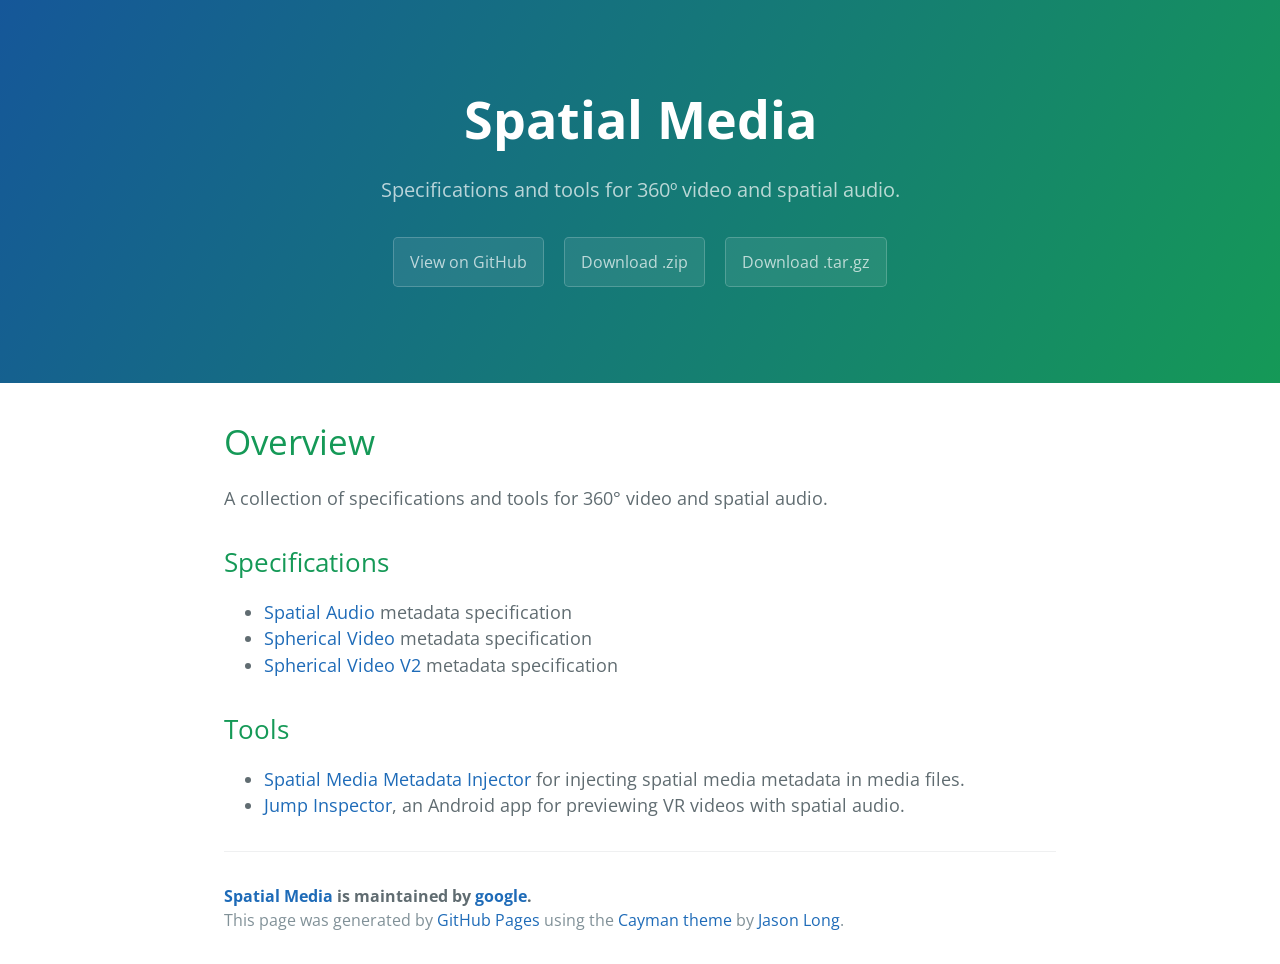
<file: index.html>
<!DOCTYPE html>
<html lang="en-us">
  <head>
    <meta charset="UTF-8">
    <title>Spatial Media by google</title>
    <meta name="viewport" content="width=device-width, initial-scale=1">
    <link rel="stylesheet" type="text/css" href="stylesheets/normalize.css" media="screen">
    <link href='https://fonts.googleapis.com/css?family=Open+Sans:400,700' rel='stylesheet' type='text/css'>
    <link rel="stylesheet" type="text/css" href="stylesheets/stylesheet.css" media="screen">
    <link rel="stylesheet" type="text/css" href="stylesheets/github-light.css" media="screen">
  </head>
  <body>
    <section class="page-header">
      <h1 class="project-name">Spatial Media</h1>
      <h2 class="project-tagline">Specifications and tools for 360º video and spatial audio.</h2>
      <a href="https://github.com/google/spatial-media" class="btn">View on GitHub</a>
      <a href="https://github.com/google/spatial-media/zipball/master" class="btn">Download .zip</a>
      <a href="https://github.com/google/spatial-media/tarball/master" class="btn">Download .tar.gz</a>
    </section>

    <section class="main-content">
      <h1>
<a id="overview" class="anchor" href="#overview" aria-hidden="true"><span aria-hidden="true" class="octicon octicon-link"></span></a>Overview</h1>

<p>A collection of specifications and tools for 360° video and spatial audio.</p>

<h2>
<a id="specifications" class="anchor" href="#specifications" aria-hidden="true"><span aria-hidden="true" class="octicon octicon-link"></span></a>Specifications</h2>

<ul>
<li>
<a href="https://github.com/google/spatial-media/blob/master/docs/spatial-audio-rfc.md">Spatial Audio</a> metadata specification</li>
<li>
<a href="https://github.com/google/spatial-media/blob/master/docs/spherical-video-rfc.md">Spherical Video</a> metadata specification</li>
<li>
<a href="https://github.com/google/spatial-media/blob/master/docs/spherical-video-v2-rfc.md">Spherical Video V2</a> metadata specification</li>
</ul>

<h2>
<a id="tools" class="anchor" href="#tools" aria-hidden="true"><span aria-hidden="true" class="octicon octicon-link"></span></a>Tools</h2>

<ul>
<li>
<a href="https://github.com/google/spatial-media/releases/latest">Spatial Media Metadata Injector</a> for injecting spatial media metadata in media files.</li>
<li>
<a href="https://g.co/jump/inspector">Jump Inspector</a>, an Android app for previewing VR videos with spatial audio.</li>
</ul>

      <footer class="site-footer">
        <span class="site-footer-owner"><a href="https://github.com/google/spatial-media">Spatial Media</a> is maintained by <a href="https://github.com/google">google</a>.</span>

        <span class="site-footer-credits">This page was generated by <a href="https://pages.github.com">GitHub Pages</a> using the <a href="https://github.com/jasonlong/cayman-theme">Cayman theme</a> by <a href="https://twitter.com/jasonlong">Jason Long</a>.</span>
      </footer>

    </section>

  
  </body>
</html>
</file>
<file: stylesheets/stylesheet.css>
* {
  box-sizing: border-box; }

body {
  padding: 0;
  margin: 0;
  font-family: "Open Sans", "Helvetica Neue", Helvetica, Arial, sans-serif;
  font-size: 16px;
  line-height: 1.5;
  color: #606c71; }

a {
  color: #1e6bb8;
  text-decoration: none; }
  a:hover {
    text-decoration: underline; }

.btn {
  display: inline-block;
  margin-bottom: 1rem;
  color: rgba(255, 255, 255, 0.7);
  background-color: rgba(255, 255, 255, 0.08);
  border-color: rgba(255, 255, 255, 0.2);
  border-style: solid;
  border-width: 1px;
  border-radius: 0.3rem;
  transition: color 0.2s, background-color 0.2s, border-color 0.2s; }
  .btn + .btn {
    margin-left: 1rem; }

.btn:hover {
  color: rgba(255, 255, 255, 0.8);
  text-decoration: none;
  background-color: rgba(255, 255, 255, 0.2);
  border-color: rgba(255, 255, 255, 0.3); }

@media screen and (min-width: 64em) {
  .btn {
    padding: 0.75rem 1rem; } }

@media screen and (min-width: 42em) and (max-width: 64em) {
  .btn {
    padding: 0.6rem 0.9rem;
    font-size: 0.9rem; } }

@media screen and (max-width: 42em) {
  .btn {
    display: block;
    width: 100%;
    padding: 0.75rem;
    font-size: 0.9rem; }
    .btn + .btn {
      margin-top: 1rem;
      margin-left: 0; } }

.page-header {
  color: #fff;
  text-align: center;
  background-color: #159957;
  background-image: linear-gradient(120deg, #155799, #159957); }

@media screen and (min-width: 64em) {
  .page-header {
    padding: 5rem 6rem; } }

@media screen and (min-width: 42em) and (max-width: 64em) {
  .page-header {
    padding: 3rem 4rem; } }

@media screen and (max-width: 42em) {
  .page-header {
    padding: 2rem 1rem; } }

.project-name {
  margin-top: 0;
  margin-bottom: 0.1rem; }

@media screen and (min-width: 64em) {
  .project-name {
    font-size: 3.25rem; } }

@media screen and (min-width: 42em) and (max-width: 64em) {
  .project-name {
    font-size: 2.25rem; } }

@media screen and (max-width: 42em) {
  .project-name {
    font-size: 1.75rem; } }

.project-tagline {
  margin-bottom: 2rem;
  font-weight: normal;
  opacity: 0.7; }

@media screen and (min-width: 64em) {
  .project-tagline {
    font-size: 1.25rem; } }

@media screen and (min-width: 42em) and (max-width: 64em) {
  .project-tagline {
    font-size: 1.15rem; } }

@media screen and (max-width: 42em) {
  .project-tagline {
    font-size: 1rem; } }

.main-content :first-child {
  margin-top: 0; }
.main-content img {
  max-width: 100%; }
.main-content h1, .main-content h2, .main-content h3, .main-content h4, .main-content h5, .main-content h6 {
  margin-top: 2rem;
  margin-bottom: 1rem;
  font-weight: normal;
  color: #159957; }
.main-content p {
  margin-bottom: 1em; }
.main-content code {
  padding: 2px 4px;
  font-family: Consolas, "Liberation Mono", Menlo, Courier, monospace;
  font-size: 0.9rem;
  color: #383e41;
  background-color: #f3f6fa;
  border-radius: 0.3rem; }
.main-content pre {
  padding: 0.8rem;
  margin-top: 0;
  margin-bottom: 1rem;
  font: 1rem Consolas, "Liberation Mono", Menlo, Courier, monospace;
  color: #567482;
  word-wrap: normal;
  background-color: #f3f6fa;
  border: solid 1px #dce6f0;
  border-radius: 0.3rem; }
  .main-content pre > code {
    padding: 0;
    margin: 0;
    font-size: 0.9rem;
    color: #567482;
    word-break: normal;
    white-space: pre;
    background: transparent;
    border: 0; }
.main-content .highlight {
  margin-bottom: 1rem; }
  .main-content .highlight pre {
    margin-bottom: 0;
    word-break: normal; }
.main-content .highlight pre, .main-content pre {
  padding: 0.8rem;
  overflow: auto;
  font-size: 0.9rem;
  line-height: 1.45;
  border-radius: 0.3rem; }
.main-content pre code, .main-content pre tt {
  display: inline;
  max-width: initial;
  padding: 0;
  margin: 0;
  overflow: initial;
  line-height: inherit;
  word-wrap: normal;
  background-color: transparent;
  border: 0; }
  .main-content pre code:before, .main-content pre code:after, .main-content pre tt:before, .main-content pre tt:after {
    content: normal; }
.main-content ul, .main-content ol {
  margin-top: 0; }
.main-content blockquote {
  padding: 0 1rem;
  margin-left: 0;
  color: #819198;
  border-left: 0.3rem solid #dce6f0; }
  .main-content blockquote > :first-child {
    margin-top: 0; }
  .main-content blockquote > :last-child {
    margin-bottom: 0; }
.main-content table {
  display: block;
  width: 100%;
  overflow: auto;
  word-break: normal;
  word-break: keep-all; }
  .main-content table th {
    font-weight: bold; }
  .main-content table th, .main-content table td {
    padding: 0.5rem 1rem;
    border: 1px solid #e9ebec; }
.main-content dl {
  padding: 0; }
  .main-content dl dt {
    padding: 0;
    margin-top: 1rem;
    font-size: 1rem;
    font-weight: bold; }
  .main-content dl dd {
    padding: 0;
    margin-bottom: 1rem; }
.main-content hr {
  height: 2px;
  padding: 0;
  margin: 1rem 0;
  background-color: #eff0f1;
  border: 0; }

@media screen and (min-width: 64em) {
  .main-content {
    max-width: 64rem;
    padding: 2rem 6rem;
    margin: 0 auto;
    font-size: 1.1rem; } }

@media screen and (min-width: 42em) and (max-width: 64em) {
  .main-content {
    padding: 2rem 4rem;
    font-size: 1.1rem; } }

@media screen and (max-width: 42em) {
  .main-content {
    padding: 2rem 1rem;
    font-size: 1rem; } }

.site-footer {
  padding-top: 2rem;
  margin-top: 2rem;
  border-top: solid 1px #eff0f1; }

.site-footer-owner {
  display: block;
  font-weight: bold; }

.site-footer-credits {
  color: #819198; }

@media screen and (min-width: 64em) {
  .site-footer {
    font-size: 1rem; } }

@media screen and (min-width: 42em) and (max-width: 64em) {
  .site-footer {
    font-size: 1rem; } }

@media screen and (max-width: 42em) {
  .site-footer {
    font-size: 0.9rem; } }
</file>
<file: stylesheets/github-light.css>
/*
The MIT License (MIT)

Copyright (c) 2015 GitHub, Inc.

Permission is hereby granted, free of charge, to any person obtaining a copy
of this software and associated documentation files (the "Software"), to deal
in the Software without restriction, including without limitation the rights
to use, copy, modify, merge, publish, distribute, sublicense, and/or sell
copies of the Software, and to permit persons to whom the Software is
furnished to do so, subject to the following conditions:

The above copyright notice and this permission notice shall be included in all
copies or substantial portions of the Software.

THE SOFTWARE IS PROVIDED "AS IS", WITHOUT WARRANTY OF ANY KIND, EXPRESS OR
IMPLIED, INCLUDING BUT NOT LIMITED TO THE WARRANTIES OF MERCHANTABILITY,
FITNESS FOR A PARTICULAR PURPOSE AND NONINFRINGEMENT. IN NO EVENT SHALL THE
AUTHORS OR COPYRIGHT HOLDERS BE LIABLE FOR ANY CLAIM, DAMAGES OR OTHER
LIABILITY, WHETHER IN AN ACTION OF CONTRACT, TORT OR OTHERWISE, ARISING FROM,
OUT OF OR IN CONNECTION WITH THE SOFTWARE OR THE USE OR OTHER DEALINGS IN THE
SOFTWARE.

*/

.pl-c /* comment */ {
  color: #969896;
}

.pl-c1      /* constant, markup.raw, meta.diff.header, meta.module-reference, meta.property-name, support, support.constant, support.variable, variable.other.constant */,
.pl-s .pl-v /* string variable */ {
  color: #0086b3;
}

.pl-e  /* entity */,
.pl-en /* entity.name */ {
  color: #795da3;
}

.pl-s .pl-s1 /* string source */,
.pl-smi      /* storage.modifier.import, storage.modifier.package, storage.type.java, variable.other, variable.parameter.function */ {
  color: #333;
}

.pl-ent /* entity.name.tag */ {
  color: #63a35c;
}

.pl-k /* keyword, storage, storage.type */ {
  color: #a71d5d;
}

.pl-pds              /* punctuation.definition.string, string.regexp.character-class */,
.pl-s                /* string */,
.pl-s .pl-pse .pl-s1 /* string punctuation.section.embedded source */,
.pl-sr               /* string.regexp */,
.pl-sr .pl-cce       /* string.regexp constant.character.escape */,
.pl-sr .pl-sra       /* string.regexp string.regexp.arbitrary-repitition */,
.pl-sr .pl-sre       /* string.regexp source.ruby.embedded */ {
  color: #183691;
}

.pl-v /* variable */ {
  color: #ed6a43;
}

.pl-id /* invalid.deprecated */ {
  color: #b52a1d;
}

.pl-ii /* invalid.illegal */ {
  background-color: #b52a1d;
  color: #f8f8f8;
}

.pl-sr .pl-cce /* string.regexp constant.character.escape */ {
  color: #63a35c;
  font-weight: bold;
}

.pl-ml /* markup.list */ {
  color: #693a17;
}

.pl-mh        /* markup.heading */,
.pl-mh .pl-en /* markup.heading entity.name */,
.pl-ms        /* meta.separator */ {
  color: #1d3e81;
  font-weight: bold;
}

.pl-mq /* markup.quote */ {
  color: #008080;
}

.pl-mi /* markup.italic */ {
  color: #333;
  font-style: italic;
}

.pl-mb /* markup.bold */ {
  color: #333;
  font-weight: bold;
}

.pl-md /* markup.deleted, meta.diff.header.from-file */ {
  background-color: #ffecec;
  color: #bd2c00;
}

.pl-mi1 /* markup.inserted, meta.diff.header.to-file */ {
  background-color: #eaffea;
  color: #55a532;
}

.pl-mdr /* meta.diff.range */ {
  color: #795da3;
  font-weight: bold;
}

.pl-mo /* meta.output */ {
  color: #1d3e81;
}
</file>
